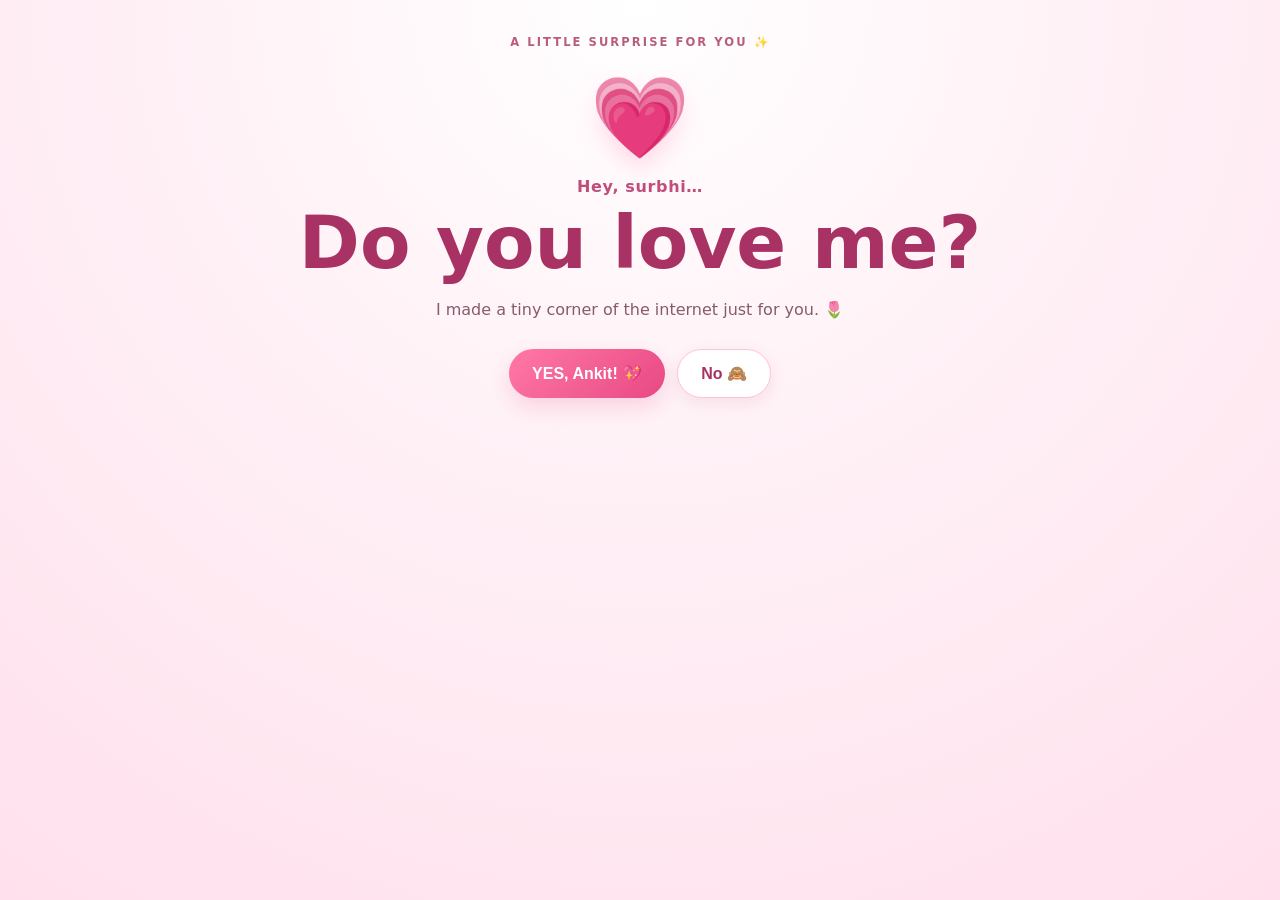
<file: index.html>
<!doctype html>
<html lang="en">
<head>
<meta charset="utf-8">
<meta name="viewport" content="width=device-width, initial-scale=1">
<meta name="theme-color" content="#ffeff5">
<title>For surbhi 💗 — from Ankit</title>
<link rel="stylesheet" href="style.css">
</head>
<body>
<div class="floating-hearts" aria-hidden="true"></div>
<main class="app">
  <div class="tiny-label">A LITTLE SURPRISE FOR YOU ✨</div>
  <section class="page active" id="page-home">
    <div class="hero-heart">💗</div>
    <p class="eyebrow">Hey, surbhi…</p>
    <h1>Do you love me?</h1>
    <p class="sub">I made a tiny corner of the internet just for you. 🌷</p>
    <div class="buttons">
      <button class="btn primary" id="yesBtn">YES, Ankit! 💖</button>
      <button class="btn soft" id="noBtn">No 🙈</button>
    </div>
    <p class="tiny-note" id="noMessage" aria-live="polite"></p>
  </section>

  <section class="page" id="page-poetry">
    <p class="eyebrow">For my surbhi 🌹</p>
    <h2>Thodi si shayari, sirf tumhare liye</h2>
    <article class="poem-card">
      <div class="flower">🌸</div>
      <p>तुम्हारी मुस्कान से मेरी सुबह रोशन हो जाती है,<br>
      तुम्हारी एक बात से मेरी दुनिया सज जाती है।<br>
      दूर रहकर भी तुम दिल के पास रहती हो,<br>
      मेरी हर प्यारी दुआ में बस तुम ही आती हो। 💗</p>
    </article>
    <article class="poem-card alt">
      <div class="flower">✨</div>
      <p>ना चाँद चाहिए, ना सितारों की फरमाइश है,<br>
      तुम्हारे साथ हँसना ही मेरी सबसे प्यारी ख्वाहिश है।<br>
      हर दिन तुम्हें इज़्ज़त और खुशी दे पाऊँ,<br>
      बस इतना-सा सपना, surbhi, मैं सजाऊँ। ❤️</p>
    </article>
    <button class="btn primary full" data-next="page-gallery">Our little memories 📸</button>
  </section>

  <section class="page" id="page-gallery">
    <p class="eyebrow">Little moments, big feelings 💞</p>
    <h2>My surbhi's Gallery</h2>
    <p class="sub">A few moments that deserve their own little frame.</p>
    <div class="gallery" id="gallery"></div>
    <button class="btn primary full" data-next="page-letter">One last thing… 💌</button>
  </section>

  <section class="page" id="page-letter">
    <div class="envelope">💌</div>
    <p class="eyebrow">A note from Ankit</p>
    <h2>Dear surbhi,</h2>
    <div class="letter">
      <p>तुम मेरे लिए बहुत खास हो। तुम्हारी खुशी, तुम्हारी मुस्कान और तुम्हारे सपने मायने रखते हैं।</p>
      <p>मैं चाहता हूँ कि हमारे बीच हमेशा प्यार के साथ-साथ भरोसा, इज़्ज़त और खुलकर बात करने की जगह भी रहे। हर दिन perfect हो, ज़रूरी नहीं—बस हम एक-दूसरे को समझने की कोशिश करते रहें।</p>
      <p>Thank you for being you. You make ordinary moments feel special. 💗</p>
      <p class="signature">Always cheering for you,<br><strong>Ankit ❤️</strong></p>
    </div>
    <button class="btn soft full" id="replayBtn">Read it again ↺</button>
    <p class="footer-note">Made with lots of pink hearts, just for surbhi 🌷</p>
  </section>
</main>
<script>
const pages = [...document.querySelectorAll('.page')];
function showPage(id) {
  pages.forEach(p => p.classList.toggle('active', p.id === id));
  window.scrollTo({top:0, behavior:'smooth'});
}
document.getElementById('yesBtn').addEventListener('click', () => showPage('page-poetry'));
document.getElementById('noBtn').addEventListener('click', () => {
  const messages = ["Ek baar phir soch lo? 🥺💗", "Maine itni mehnat se banaya… 🙈", "No pressure—bas tumhari smile chahiye 🌷"];
  const el = document.getElementById('noMessage');
  el.textContent = messages[Math.floor(Math.random() * messages.length)];
});
document.querySelectorAll('[data-next]').forEach(b => b.addEventListener('click', () => showPage(b.dataset.next)));
document.getElementById('yesBtn').addEventListener('click', () => showPage('page-poetry'));
const photos = [
  "memory-01[1].jpg",
  "memory-02[1].jpg",
  "memory-03[1].jpg",
  "memory-04[1].jpg",
  "memory-05[1].jpg",
  "memory-06[1].jpg",
  "memory-07[1].jpg",
  "memory-08[1].jpg",
  "memory-09[1].jpg",
  "memory-10[1].jpg"
  ];
const gallery = document.getElementById('gallery');
photos.forEach((src, i) => {
  const figure = document.createElement('figure');
  figure.className = 'photo-card';
  const img = document.createElement('img');
  img.src = src; img.alt = `surbhi memory ${i+1}`; img.loading = 'lazy';
  const cap = document.createElement('figcaption');
  cap.textContent = ['A little sparkle ✨','Pretty memories 🌷','That lovely smile 💗','A moment to keep 💌'][i % 4];
  figure.append(img, cap); gallery.appendChild(figure);
});
for (let i=0;i<18;i++) {
  const h=document.createElement('span'); h.textContent=['♡','♥','✧'][i%3];
  h.style.left=(Math.random()*100)+'%'; h.style.animationDelay=(Math.random()*10)+'s';
  h.style.animationDuration=(9+Math.random()*8)+'s';
  document.querySelector('.floating-hearts').appendChild(h);
}
</script>
</body>
</html>
</file>
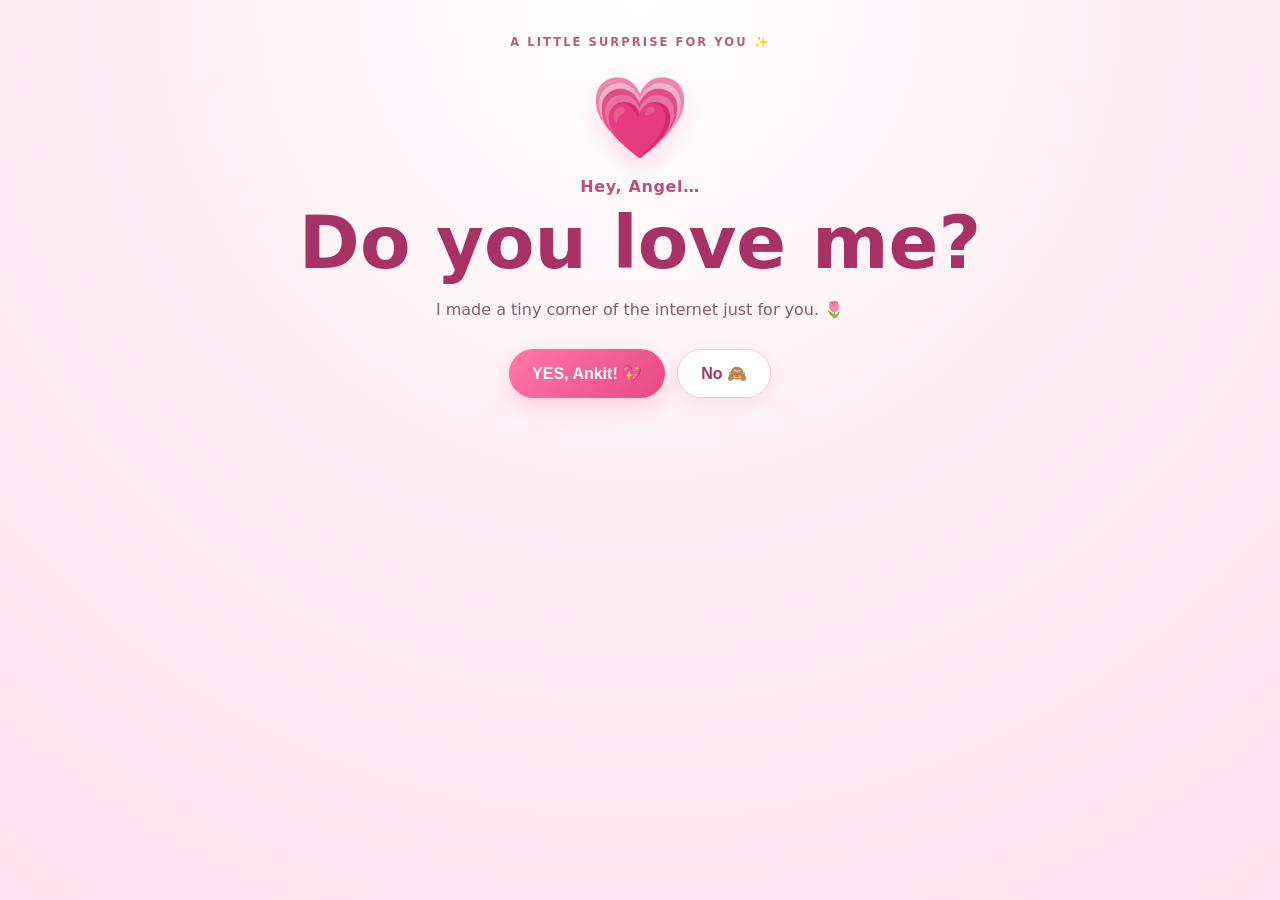
<file: index[1].html>
<!doctype html>
<html lang="en">
<head>
<meta charset="utf-8">
<meta name="viewport" content="width=device-width, initial-scale=1">
<meta name="theme-color" content="#ffeff5">
<title>For Angel 💗 — from Ankit</title>
<link rel="stylesheet" href="style.css">
</head>
<body>
<div class="floating-hearts" aria-hidden="true"></div>
<main class="app">
  <div class="tiny-label">A LITTLE SURPRISE FOR YOU ✨</div>
  <section class="page active" id="page-home">
    <div class="hero-heart">💗</div>
    <p class="eyebrow">Hey, Angel…</p>
    <h1>Do you love me?</h1>
    <p class="sub">I made a tiny corner of the internet just for you. 🌷</p>
    <div class="buttons">
      <button class="btn primary" id="yesBtn">YES, Ankit! 💖</button>
      <button class="btn soft" id="noBtn">No 🙈</button>
    </div>
    <p class="tiny-note" id="noMessage" aria-live="polite"></p>
  </section>

  <section class="page" id="page-poetry">
    <p class="eyebrow">For my Angel 🌹</p>
    <h2>Thodi si shayari, sirf tumhare liye</h2>
    <article class="poem-card">
      <div class="flower">🌸</div>
      <p>तुम्हारी मुस्कान से मेरी सुबह रोशन हो जाती है,<br>
      तुम्हारी एक बात से मेरी दुनिया सज जाती है।<br>
      दूर रहकर भी तुम दिल के पास रहती हो,<br>
      मेरी हर प्यारी दुआ में बस तुम ही आती हो। 💗</p>
    </article>
    <article class="poem-card alt">
      <div class="flower">✨</div>
      <p>ना चाँद चाहिए, ना सितारों की फरमाइश है,<br>
      तुम्हारे साथ हँसना ही मेरी सबसे प्यारी ख्वाहिश है।<br>
      हर दिन तुम्हें इज़्ज़त और खुशी दे पाऊँ,<br>
      बस इतना-सा सपना, Angel, मैं सजाऊँ। ❤️</p>
    </article>
    <button class="btn primary full" data-next="page-gallery">Our little memories 📸</button>
  </section>

  <section class="page" id="page-gallery">
    <p class="eyebrow">Little moments, big feelings 💞</p>
    <h2>My Angel's Gallery</h2>
    <p class="sub">A few moments that deserve their own little frame.</p>
    <div class="gallery" id="gallery"></div>
    <button class="btn primary full" data-next="page-letter">One last thing… 💌</button>
  </section>

  <section class="page" id="page-letter">
    <div class="envelope">💌</div>
    <p class="eyebrow">A note from Ankit</p>
    <h2>Dear Angel,</h2>
    <div class="letter">
      <p>तुम मेरे लिए बहुत खास हो। तुम्हारी खुशी, तुम्हारी मुस्कान और तुम्हारे सपने मायने रखते हैं।</p>
      <p>मैं चाहता हूँ कि हमारे बीच हमेशा प्यार के साथ-साथ भरोसा, इज़्ज़त और खुलकर बात करने की जगह भी रहे। हर दिन perfect हो, ज़रूरी नहीं—बस हम एक-दूसरे को समझने की कोशिश करते रहें।</p>
      <p>Thank you for being you. You make ordinary moments feel special. 💗</p>
      <p class="signature">Always cheering for you,<br><strong>Ankit ❤️</strong></p>
    </div>
    <button class="btn soft full" id="replayBtn">Read it again ↺</button>
    <p class="footer-note">Made with lots of pink hearts, just for Angel 🌷</p>
  </section>
</main>
<script>
const pages = [...document.querySelectorAll('.page')];
function showPage(id) {
  pages.forEach(p => p.classList.toggle('active', p.id === id));
  window.scrollTo({top:0, behavior:'smooth'});
}
document.getElementById('yesBtn').addEventListener('click', () => showPage('page-poetry'));
document.getElementById('noBtn').addEventListener('click', () => {
  const messages = ["Ek baar phir soch lo? 🥺💗", "Maine itni mehnat se banaya… 🙈", "No pressure—bas tumhari smile chahiye 🌷"];
  const el = document.getElementById('noMessage');
  el.textContent = messages[Math.floor(Math.random() * messages.length)];
});
document.querySelectorAll('[data-next]').forEach(b => b.addEventListener('click', () => showPage(b.dataset.next)));
document.getElementById('replayBtn').addEventListener('click', () => showPage('page-home'));
const photos = ["photos/memory-01.jpg", "photos/memory-02.jpg", "photos/memory-03.jpg", "photos/memory-04.jpg", "photos/memory-05.jpg", "photos/memory-06.jpg", "photos/memory-07.jpg", "photos/memory-08.jpg", "photos/memory-09.jpg", "photos/memory-10.jpg"];
const gallery = document.getElementById('gallery');
photos.forEach((src, i) => {
  const figure = document.createElement('figure');
  figure.className = 'photo-card';
  const img = document.createElement('img');
  img.src = src; img.alt = `Angel memory ${i+1}`; img.loading = 'lazy';
  const cap = document.createElement('figcaption');
  cap.textContent = ['A little sparkle ✨','Pretty memories 🌷','That lovely smile 💗','A moment to keep 💌'][i % 4];
  figure.append(img, cap); gallery.appendChild(figure);
});
for (let i=0;i<18;i++) {
  const h=document.createElement('span'); h.textContent=['♡','♥','✧'][i%3];
  h.style.left=(Math.random()*100)+'%'; h.style.animationDelay=(Math.random()*10)+'s';
  h.style.animationDuration=(9+Math.random()*8)+'s';
  document.querySelector('.floating-hearts').appendChild(h);
}
</script>
</body>
</html>
</file>
<file: style.css>
*{box-sizing:border-box} :root{--pink:#ff6f9f;--deep:#a83263;--pale:#fff1f6;--ink:#52283a}
body{margin:0;min-height:100vh;font-family:system-ui,-apple-system,"Segoe UI",sans-serif;color:var(--ink);background:radial-gradient(circle at top,#fff 0,#fff0f6 45%,#ffe0ec 100%);overflow-x:hidden}
.app{position:relative;z-index:1;width:min(720px,100%);margin:auto;padding:30px 18px 48px;min-height:100vh;display:flex;flex-direction:column;align-items:center}
.tiny-label{font-size:.72rem;letter-spacing:.18em;color:#b95d7e;font-weight:800;margin:5px 0 22px;text-align:center}
.page{display:none;width:100%;text-align:center;animation:appear .5s ease}.page.active{display:block}
@keyframes appear{from{opacity:0;transform:translateY(10px)}to{opacity:1;transform:translateY(0)}}
.hero-heart{font-size:5rem;filter:drop-shadow(0 8px 12px #ff9cbd66);animation:pulse 1.8s infinite}
@keyframes pulse{50%{transform:scale(1.08)}}
.eyebrow{color:#c14d7b;font-weight:750;letter-spacing:.04em;margin:12px 0 8px}
h1{font-size:clamp(2.5rem,9vw,4.6rem);line-height:1.05;margin:8px 0 16px;color:#a83263}
h2{font-size:clamp(1.8rem,6vw,2.6rem);line-height:1.15;margin:8px 0 18px;color:#a83263}
.sub{color:#875b6d;line-height:1.6;max-width:480px;margin:0 auto 24px}
.buttons{display:flex;justify-content:center;gap:12px;flex-wrap:wrap;margin:26px 0 12px}
.btn{border:0;border-radius:999px;padding:14px 23px;font-weight:800;font-size:1rem;cursor:pointer;transition:transform .15s,box-shadow .15s}
.btn:active{transform:scale(.97)}.primary{color:white;background:linear-gradient(135deg,#ff78a6,#e84983);box-shadow:0 9px 22px #e8498333}.soft{color:#a83263;background:#fff;border:1px solid #ffc1d5;box-shadow:0 5px 16px #b64e7820}.full{width:min(100%,420px);margin:22px auto 0}
.tiny-note{min-height:24px;color:#ad3b6c;font-size:.9rem}
.poem-card{max-width:560px;margin:16px auto;padding:24px 20px;border:1px solid #ffd0df;border-radius:24px;background:#ffffffc9;box-shadow:0 12px 35px #a8326310;line-height:1.95;font-size:1.05rem}
.poem-card.alt{background:#fff7fa}.flower{font-size:1.7rem}.gallery{display:grid;grid-template-columns:repeat(2,minmax(0,1fr));gap:14px;margin:24px 0}
.photo-card{margin:0;padding:9px 9px 13px;background:#fff;border-radius:12px;box-shadow:0 8px 22px #7b30401c;transform:rotate(var(--tilt, -1deg));border:1px solid #ffe0e9}
.photo-card:nth-child(even){--tilt:1.5deg}.photo-card img{width:100%;height:250px;object-fit:cover;border-radius:7px;display:block;background:#ffe8f0}
.photo-card figcaption{font-family:Georgia,serif;font-style:italic;color:#a34b6d;padding-top:10px;font-size:.9rem}
.envelope{font-size:4rem;margin:12px}.letter{max-width:570px;text-align:left;margin:0 auto;background:#fffdfd;border:1px solid #ffd3e1;border-radius:22px;padding:24px;line-height:1.85;box-shadow:0 12px 35px #a8326310}.signature{text-align:right;color:#a83263;margin-top:24px}.footer-note{font-size:.85rem;color:#a85b78;margin-top:24px}
.floating-hearts{position:fixed;inset:0;overflow:hidden;pointer-events:none;z-index:0}.floating-hearts span{position:absolute;bottom:-40px;color:#f18ab0;opacity:.4;font-size:20px;animation:floatUp linear infinite}
@keyframes floatUp{to{transform:translateY(-115vh) rotate(30deg);opacity:0}}
@media(max-width:430px){.app{padding:22px 15px 38px}.photo-card img{height:205px}.poem-card{padding:20px 14px;font-size:.98rem}.letter{padding:20px}}
</file>
